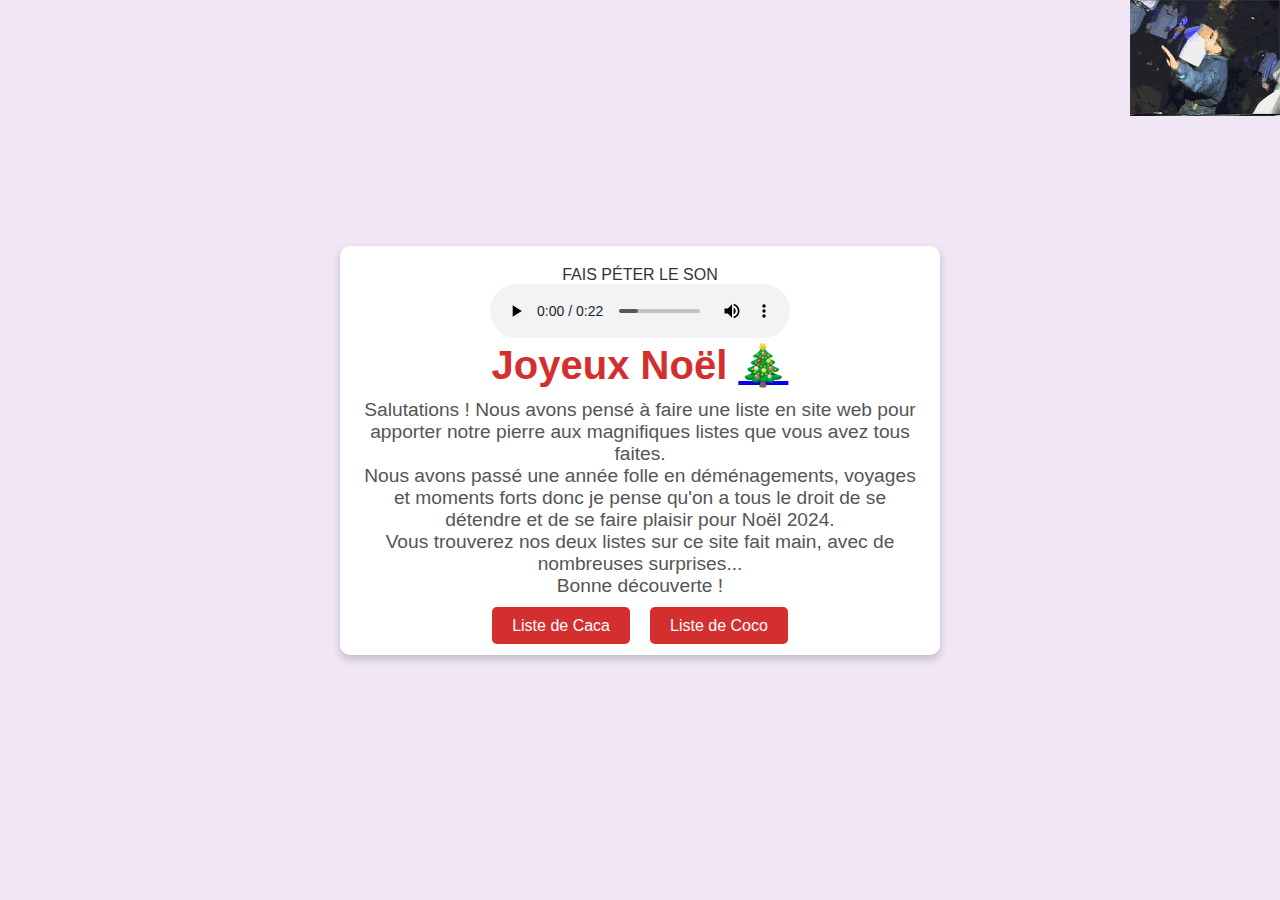
<file: index.html>
<!DOCTYPE html>
<html lang="fr">
<head>
    <meta charset="UTF-8">
    <meta name="viewport" content="width=device-width, initial-scale=1.0">
    <title>Notre Liste de Noël</title>
    <link rel="stylesheet" href="style.css">
    <link rel="icon" href="th3.png" typedef="image/png">
</head>
<body>
    <div class="container">
        <!-- Page d'accueil avec le texte de Noël pour la famille -->
        <header>
			<p>FAIS PÉTER LE SON</p>
			<audio controls>
				<source src ="jingle-bells-house-background-xmas-music-for-video-christmas-song-261159.mp3" type="audio/mpeg">
			</audio>
            <h1>Joyeux Noël <a href="https://www.logicieleducatif.fr/games/le-petit-bucheron7/index.html" target="_blank">🎄</a></h1>
            	<p class="welcome-message">Salutations ! Nous avons pensé à faire une liste en site web pour apporter notre pierre aux magnifiques listes que vous avez tous faites.<br>Nous avons passé une année folle en déménagements, voyages et moments forts donc je pense qu'on a tous le droit de se détendre et de se faire plaisir pour Noël 2024.<br>Vous trouverez nos deux listes sur ce site fait main, avec de nombreuses surprises... <br>Bonne découverte !</p>	
        </header>

        <!-- Menu de navigation vers les deux listes de cadeaux -->
        <nav>
            <ul>
                <li><a href="liste_caca.html">Liste de Caca</a></li>
                <li><a href="liste_coco.html">Liste de Coco</a></li>
            </ul>
        </nav>
    </div>
	<a href="https://www.myinstants.com/fr/search/?name=prout" target="_blank"><img src="ICU.gif" alt="Père Noël dansant" class="gif-pere-noel"></a>
</body>
</html>
</file>
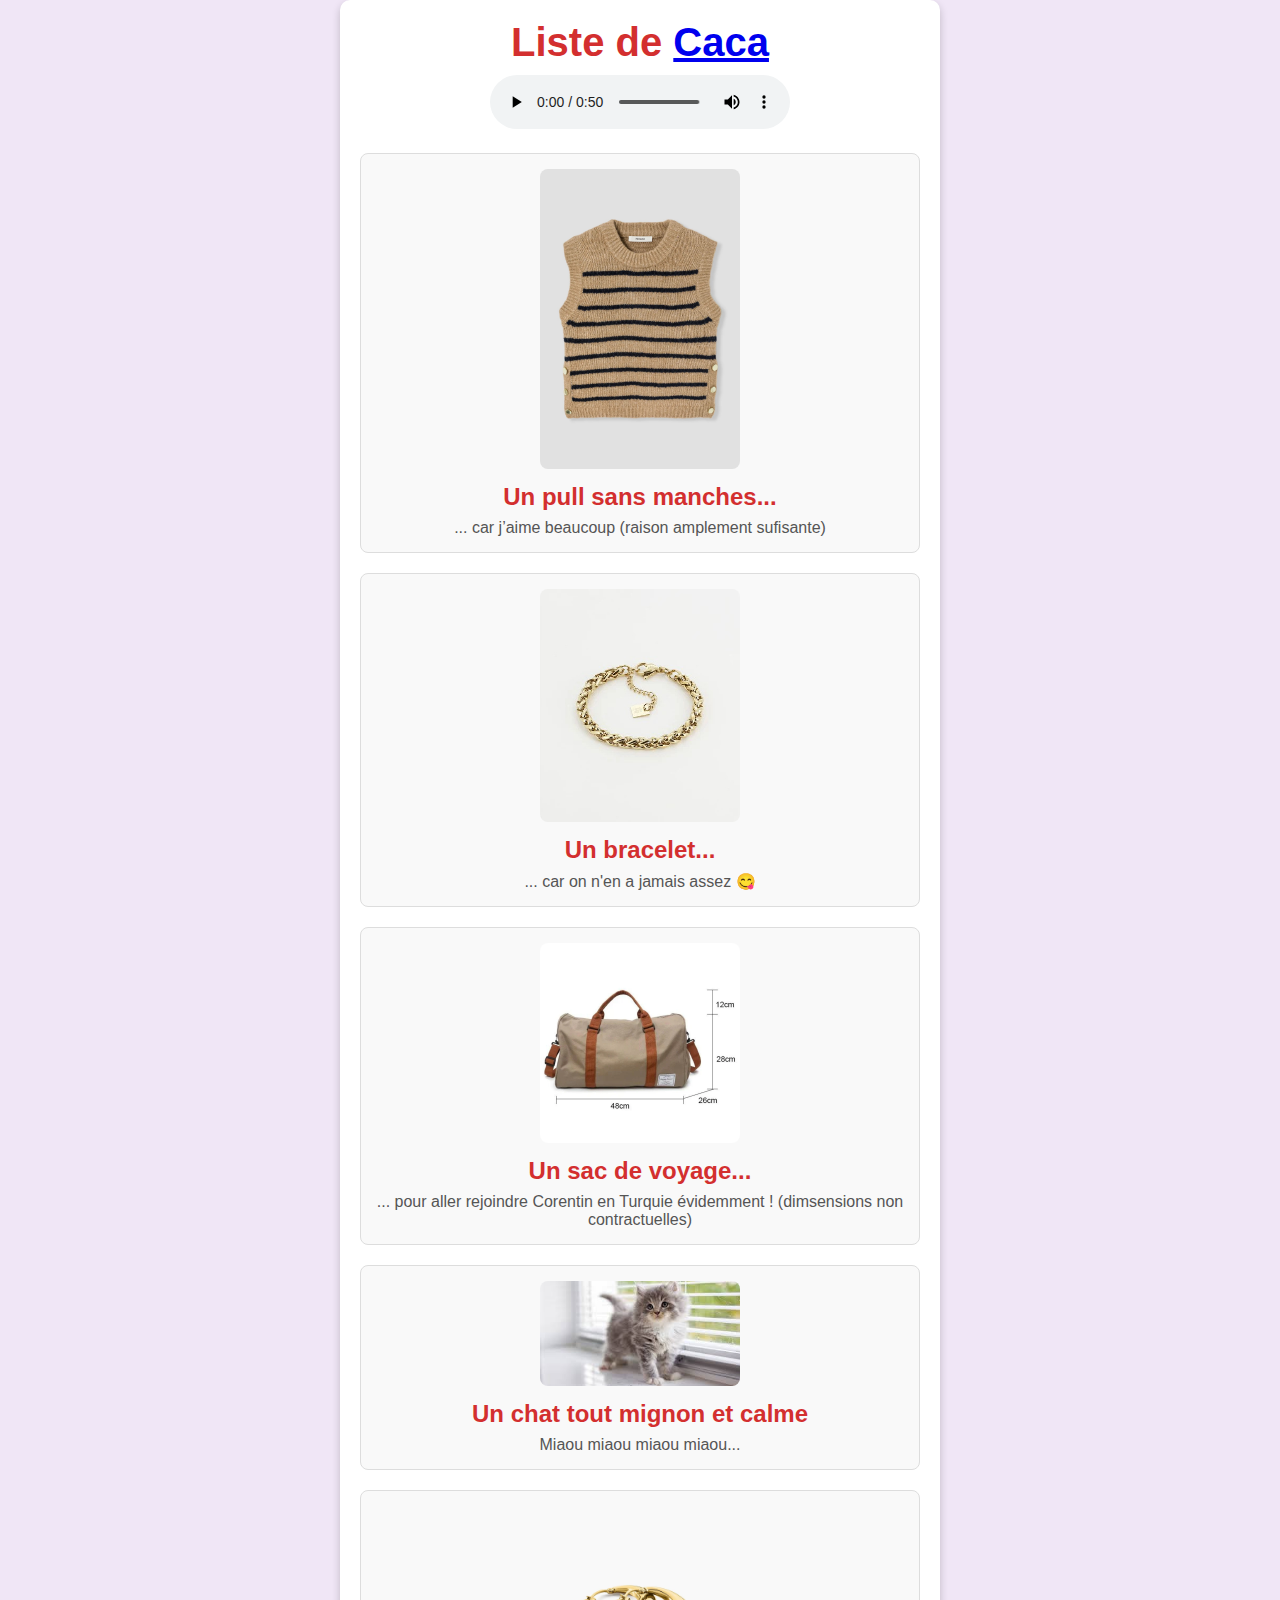
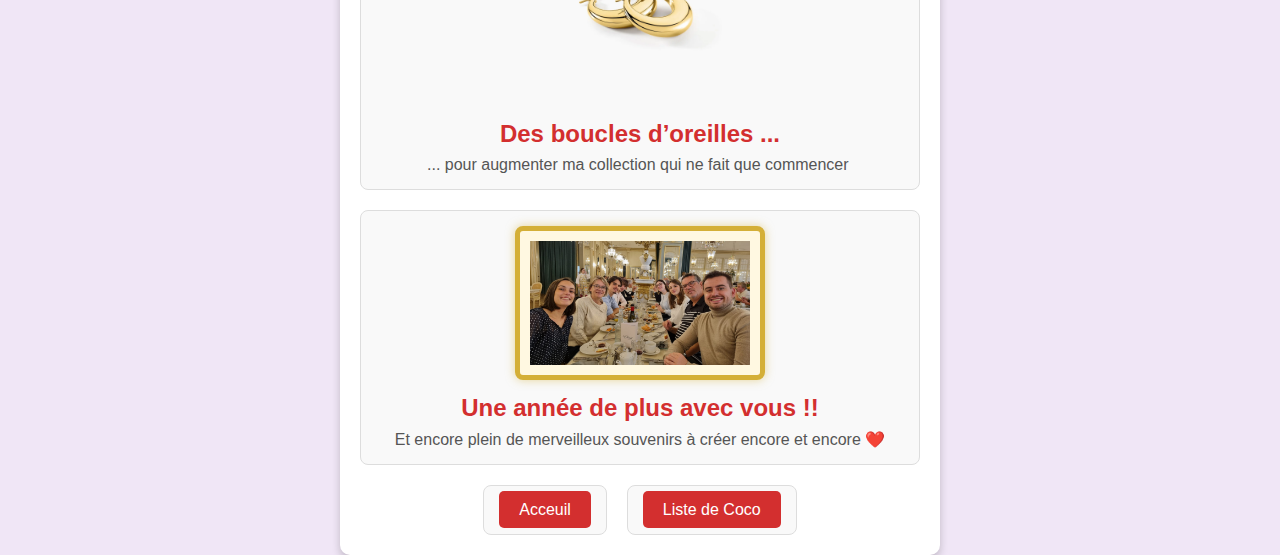
<file: liste_caca.html>
<!DOCTYPE html>
<html lang="fr">
<head>
    <meta charset="UTF-8">
    <meta name="viewport" content="width=device-width, initial-scale=1.0">
    <title>Liste de Caca</title>
    <link rel="icon" href="cam.png" typedef="image/png">
    <link rel="stylesheet" href="style.css">
</head>
<body>
    <div class="container">
        <header>
            <h1>Liste de <a href="https://www.canva.com/design/DAE4a_2-TVU/7PqXozJbeJ44B7yGHNbyWg/view?utm_content=DAE4a_2-TVU&utm_campaign=designshare&utm_medium=link&utm_source=editor" target="_blank">Caca</h1>
            <audio controls>
                <source src="Miau_miau_miau-_BILLIE__EILISH_[_YouConvert.net_].mp3" typedef="audio/mpeg">
            </audio>
        </header>
        <ul class="gift-list">
            <li>
                <a href="https://www.promod.fr/fr-fr/pull-sans-manches-femme-rayures-multicolores--p201555/" target="_blank"><img src="pullsansmanche.jpg" alt="Image du cadeau"></a>
                <h2>Un pull sans manches... </h2>
                <p>... car j’aime beaucoup (raison amplement sufisante)</p>
            </li>
            <li>
                <a href="https://zagbijoux.fr/products/bracelet-minerve-acier-dore" target="_blank"><img src="image_2024-11-13_190248520.png" alt="Image du cadeau"></a>
                <h2>Un bracelet... </h2>
                <p>... car on n'en a jamais assez 😋</p>
            </li>
            <li>
                <a href="https://le-globe-trotteur.com/products/sac-week-end-avec-compartiment-chaussures" target="_blank"><img src="sac.png" alt="Image du cadeau"></a>
                <h2>Un sac de voyage...</h2>
                <p>... pour aller rejoindre Corentin en Turquie évidemment ! (dimsensions non contractuelles)</p>
            </li>
            <li>
                <a href="https://www.youtube.com/watch?v=ARKiJNuNS9Y" target="_blank"><img src="chat.png" alt="Image du cadeau"></a>
                <h2>Un chat tout mignon et calme</h2>
                <p>Miaou miaou miaou miaou...</p>
            </li>
            <li>
                <a href="https://www.histoiredor.com/fr_FR/p/creoles-creolia-acier-jaune/FIOFJW00730.html?wiz_medium=cpc&wiz_source=google&wiz_campaign=18031146928&utm_source=google&utm_medium=cpc&utm_campaign=%7Bcampaignname%7D&utm_id=18031146928&esl-k=sem-google%7Cnx%7Cc%7Cm%7Ck%7Cp%7Ct%7Cdc%7Ca18031146928%7Cg18031146928&gad_source=1" target="_blank"><img src="boucle.png" alt="Image du cadeau"></a>
                <h2>Des boucles d’oreilles ...</h2>
                <p> ... pour augmenter ma collection qui ne fait que commencer </p>
            </li>
            <li class="special-gift">
                <a href="https://youtu.be/lD_xgSO4_i8" target="_blank"><img src="famille.png" alt="Image du cadeau"></a>
                <h2>Une année de plus avec vous !!</h2>
                <p>Et encore plein de merveilleux souvenirs à créer encore et encore ❤️</p>
            </li>
            <nav>
                <ul>
                    <li><a href="index.html">Acceuil</a></li>
                    <li><a href="liste_coco.html">Liste de Coco</a></li>
                </ul>
            </nav>
        </ul>
    </div>
</body>
</html>
</file>
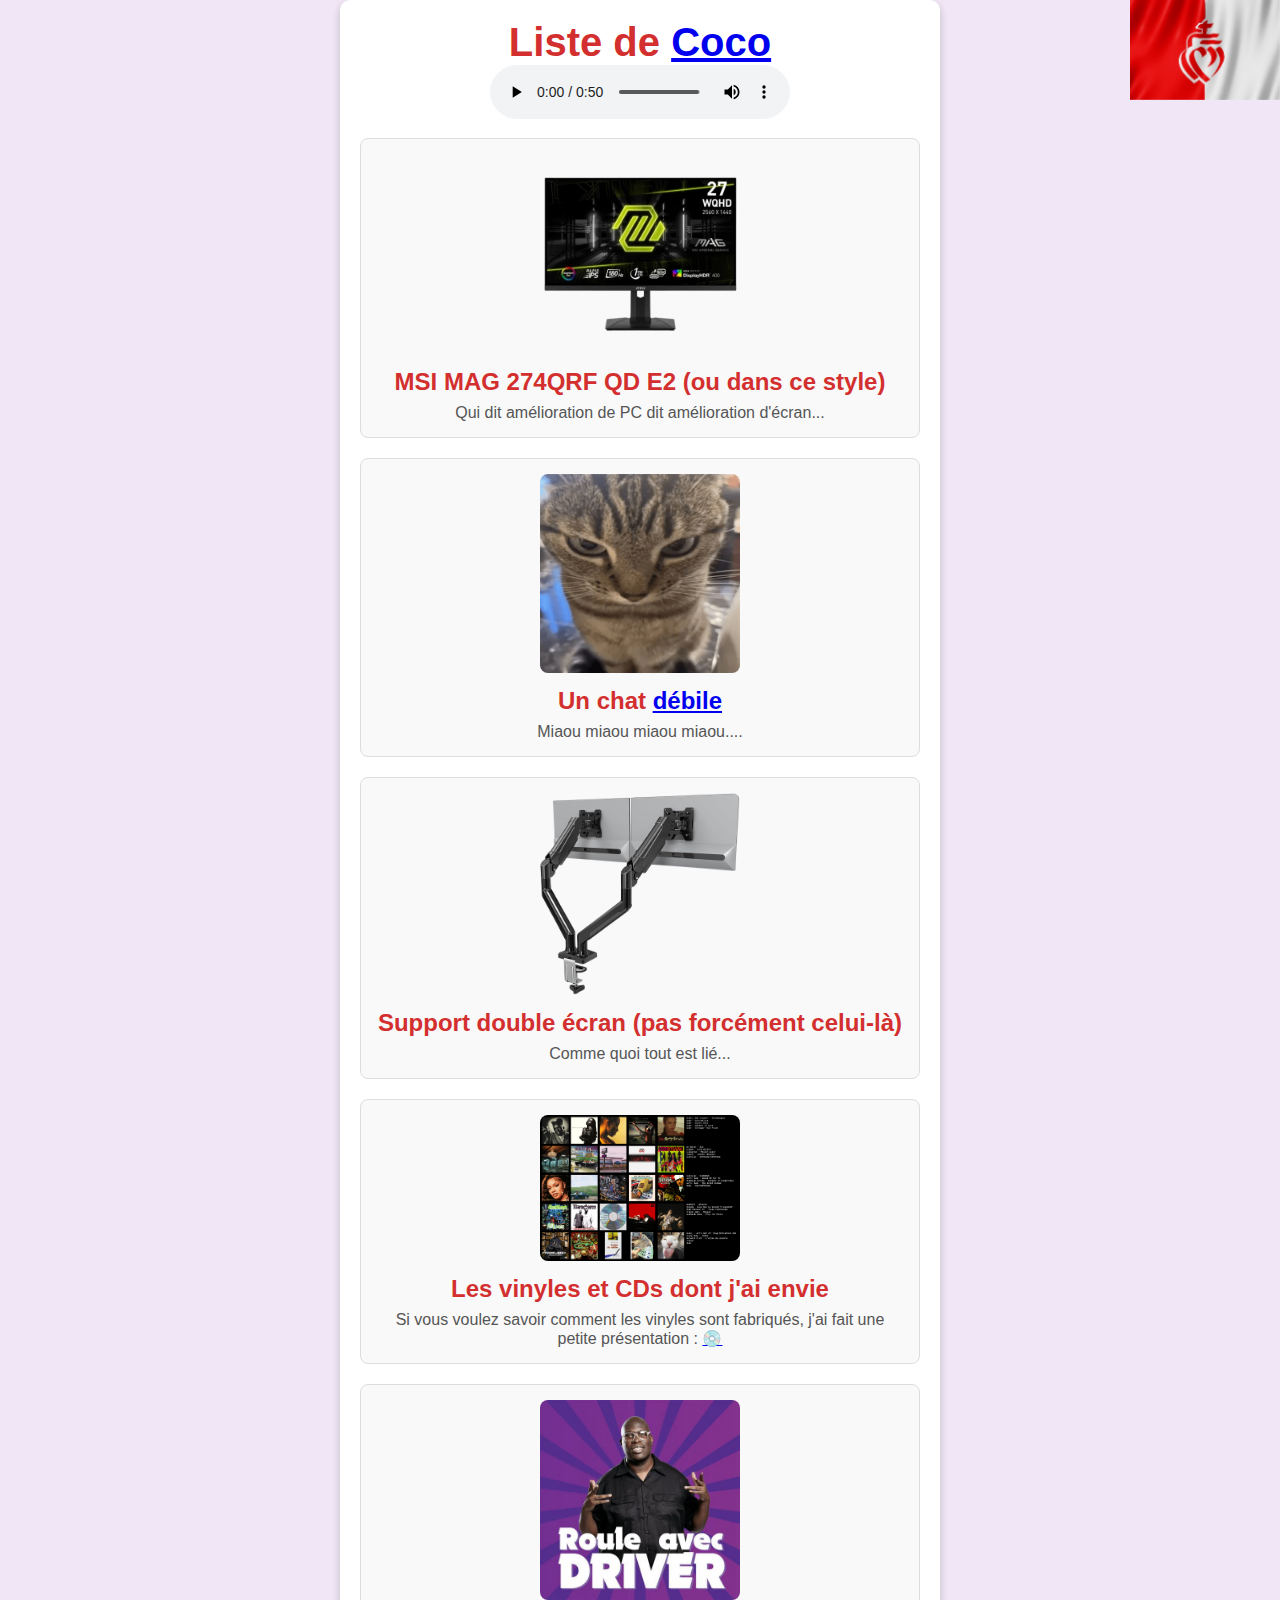
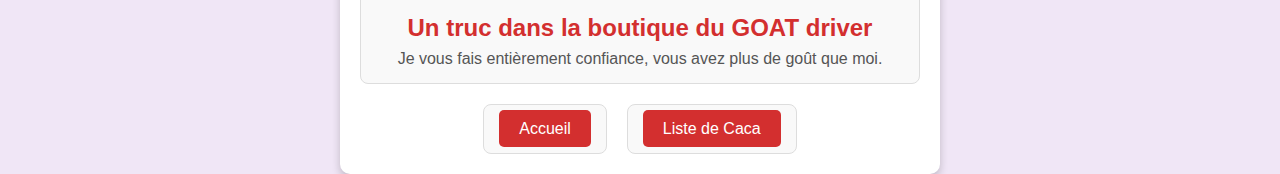
<file: liste_coco.html>
<!DOCTYPE html>
<html lang="fr">
<head>
    <meta charset="UTF-8">
    <meta name="viewport" content="width=device-width, initial-scale=1.0">
    <title>Liste de Coco</title>
    <link rel="icon" href="COCO-removebg-preview.png" type="image/png">
    <link rel="stylesheet" href="style.css">
</head>
<body>
    <div class="container">
        <header>
            <h1>Liste de <a href="https://www.canva.com/design/DAE4bwKlphI/9BIo8AM2OXTLogFzv_Q-NA/view?utm_content=DAE4bwKlphI&utm_campaign=designshare&utm_medium=link&utm_source=editor" target="_blank">Coco</a>
	    <audio controls>
		    <source src="Miau_miau_miau-_BILLIE__EILISH_[_YouConvert.net_].mp3" typedef="audio/mpeg">
	    </audio>
        </header>
        <ul class="gift-list">
            <!-- Exemple de cadeau -->
            <li>
                <a href="https://www.pccomponentes.fr/msi-mag-274qrf-qd-e2-ecran-plat-de-pc-686-cm-27-2560-x-1440-pixels-wide-quad-hd-lcd-noir?utm_source=718373&utm_medium=afi&utm_campaign=www.youtube.com&sv1=affiliate&sv_campaign_id=718373&awc=66382_1731340230_a3f51a0961fdea963b316cdc70e5a53e" target="_blank"><img src="image_2024-11-11_165318977-removebg-preview.png" alt="Image du cadeau"></a>
                <h2>MSI MAG 274QRF QD E2 (ou dans ce style)</h2>
                <p>Qui dit amélioration de PC dit amélioration d'écran...</p>
            </li>
            <!-- Ajoute d'autres cadeaux ici -->
			<li>
                <a href="https://www.youtube.com/watch?v=L3tsYC5OYhQ" target="_blank"><img src="th.png" alt="Image de cadeau"></a>
		<h2>Un chat <a href="moiarme.jpg" targe="_blank">débile</a></h2>
		<p>Miaou miaou miaou miaou....</p>
            </li>
			<li>
                <a href="https://www.amazon.fr/BONTEC-Support-Ergonomique-Inclinaison-Rotation/dp/B0CKPH347G/ref=asc_df_B0CKPH347G/?tag=googshopfr-21&linkCode=df0&hvadid=701511270457&hvpos=&hvnetw=g&hvrand=9633806773844047025&hvpone=&hvptwo=&hvqmt=&hvdev=c&hvdvcmdl=&hvlocint=&hvlocphy=9055611&hvtargid=pla-2269195357628&psc=1&mcid=dcb1194f5ab134feb3b6031d42984ebb&tag=googshopfr-21&linkCode=df0&hvadid=701511270457&hvpos=&hvnetw=g&hvrand=9633806773844047025&hvpone=&hvptwo=&hvqmt=&hvdev=c&hvdvcmdl=&hvlocint=&hvlocphy=9055611&hvtargid=pla-2269195357628&psc=1&gad_source=1" target="_blank"><img src="71xrTVx2UlL._AC_SX679_-removebg-preview.png" alt="Image du cadeau"></a>	
                <h2>Support double écran (pas forcément celui-là)</h2>
                <p>Comme quoi tout est lié...</p>
            </li>
		<li>
			<a href="Vinyle.png" download><img src="Vinyle.png" alt="Image de cadeau"></a>
			<h2>Les vinyles et CDs dont j'ai envie</h2>
			<p>Si vous voulez savoir comment les vinyles sont fabriqués, j'ai fait une petite présentation : <a href="https://www.canva.com/design/DAGSUZjwNI8/ciYE6YXFzuoXZrsh7_AAhQ/view?utm_content=DAGSUZjwNI8&utm_campaign=designshare&utm_medium=link&utm_source=editor#3" target="_blank">💿</a></p>
		</li>
		<li>
			<a href="https://www.rouleavecdriver.com/collections/tous-les-articles?page=1" target="_blank"><img src="th2.png" alt="Image de cadeau"></a>
			<h2>Un truc dans la boutique du GOAT driver</h2>
			<p>Je vous fais entièrement confiance, vous avez plus de goût que moi.</p>
		</li>

		<nav>
            	<ul>
                	<li><a href="index.html">Accueil</a></li>
			<li><a href="liste_caca.html">Liste de Caca</a></li>
            	</ul>
        	</nav>
        </ul>
	
    </div>
	<a href="https://www.vendeeglobe.org/cartographie" target="_blank"><img src="vendee.png" alt="Père Noël dansant" class="gif-pere-noel"></a>
</body>
</html>
</file>
<file: style.css>
.gif-pere-noel {
      position: fixed;
      top: 0;
      right: 0;
      width: 150px;
      height: auto;
    }

* {
    margin: 0;
    padding: 0;
    box-sizing: border-box;
    font-family: Arial, sans-serif;
}

body {
    background-color: #f0e6f6;
    color: #333;
    display: flex;
    align-items: center;
    justify-content: center;
    min-height: 100vh;
}

.container {
    text-align: center;
    padding: 20px;
    background-color: #ffffff;
    border-radius: 10px;
    box-shadow: 0 4px 8px rgba(0, 0, 0, 0.2);
    width: 80%;
    max-width: 600px;
}

header h1 {
    font-size: 2.5em;
    color: #d32f2f;
    margin-bottom: 10px;
}

.welcome-message {
    font-size: 1.2em;
    margin-bottom: 20px;
    color: #555;
}

nav ul {
    list-style: none;
    padding: 0;
    display: flex;
    justify-content: center;
    gap: 20px;
}

nav ul li a {
    text-decoration: none;
    color: #ffffff;
    background-color: #d32f2f;
    padding: 10px 20px;
    border-radius: 5px;
    transition: background-color 0.3s ease;
}

nav ul li a:hover {
    background-color: #b71c1c;
}
.gift-list {
    list-style: none;
    padding: 0;
    display: grid;
    gap: 20px;
}

.gift-list li {
    background-color: #f9f9f9;
    border: 1px solid #ddd;
    border-radius: 8px;
    padding: 15px;
    text-align: center;
}

.gift-list li img {
    width: 100%;
    max-width: 200px;
    border-radius: 8px;
    margin-bottom: 10px;
}

.gift-list li h2 {
    font-size: 1.5em;
    color: #d32f2f;
    margin-bottom: 8px;
}

.gift-list li p {
    font-size: 1em;
    color: #555;
}

.gift-list li.special-gift img {
    width: 100%;
    max-width: 250px; /* augmente la taille maximale */
    border-radius: 8px;
    margin-bottom: 10px;
    padding: 10px;
    border: 5px solid #d4af37;
    box-shadow: 0 0 10px rgba(212, 175, 55, 0.5);
    background-color: #fff8e1;
}

.gift-list + nav {
    margin-top: 20px; /* crée un espace uniquement quand <nav> suit .gift-list */
}
</file>
